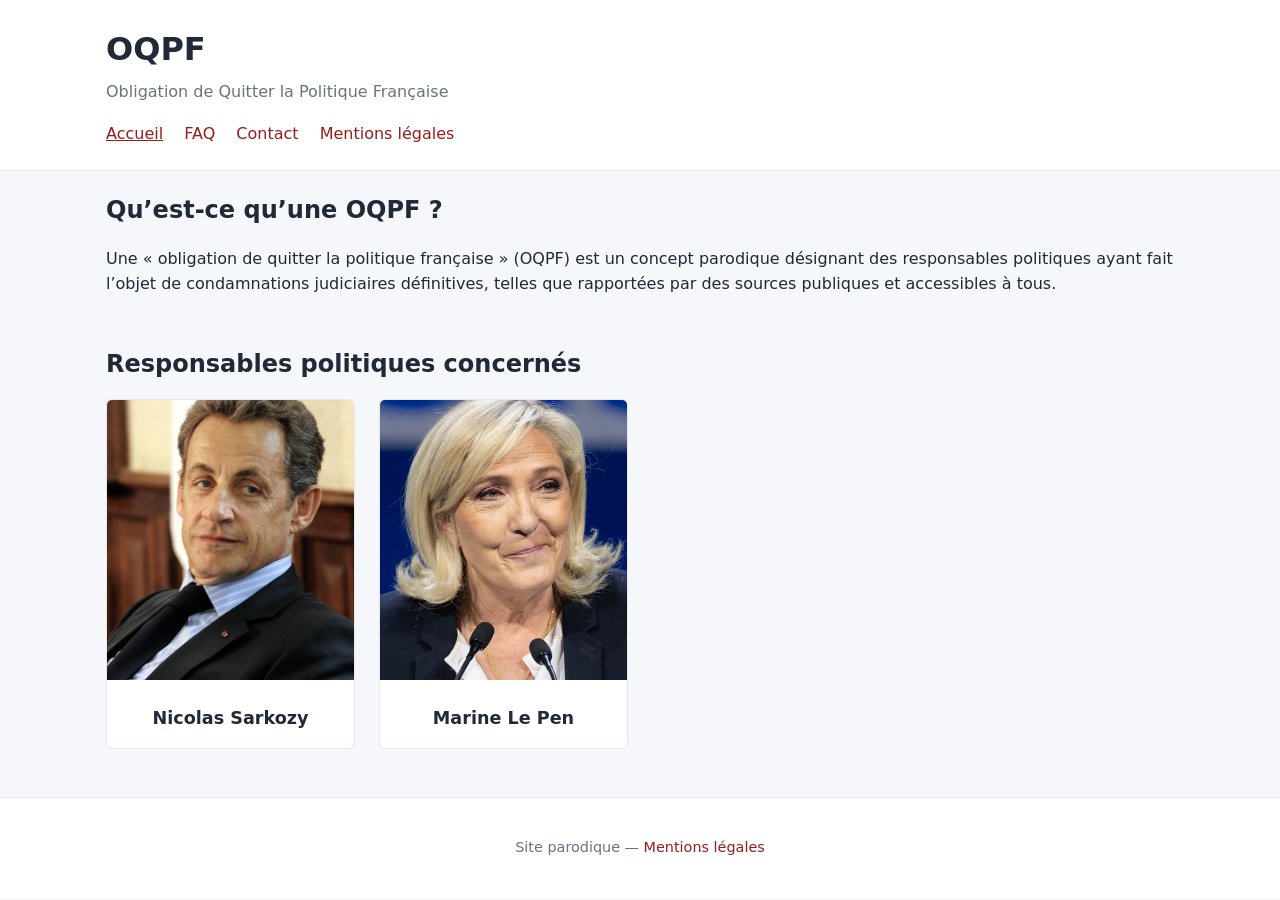
<file: index.html>
﻿<!DOCTYPE html>
<html lang="fr">
<head>
    <meta charset="UTF-8">
    <title>OQPF</title>
    <meta name="viewport" content="width=device-width, initial-scale=1">
    <link rel="stylesheet" href="assets/css/style.css">
</head>
<body>

    <header class="site-header">
        <div class="container">
            <h1>OQPF</h1>
            <p class="subtitle">Obligation de Quitter la Politique Française</p>

            <nav class="main-nav">
                <a href="index.html" class="active">Accueil</a>
                <a href="faq.html">FAQ</a>
                <a href="contact.html">Contact</a>
                <a href="mentions-legales.html">Mentions légales</a>
            </nav>
        </div>
    </header>

    <main class="container">

        <section class="intro">
            <h2>Qu’est-ce qu’une OQPF&nbsp;?</h2>
            <p>
                Une « obligation de quitter la politique française » (OQPF) est un concept
                parodique désignant des responsables politiques ayant fait l’objet de
                condamnations judiciaires définitives, telles que rapportées par des sources
                publiques et accessibles à tous.
            </p>
        </section>

        <section class="gallery">
            <h2>Responsables politiques concernés</h2>

            <div class="card-grid">

                <a class="card" href="politiciens/nicolas-sarkozy.html">
                    <img src="assets/images/sarkozy.jpg" alt="Nicolas Sarkozy">
                    <div class="card-body">
                        <h3>Nicolas Sarkozy</h3>
                    </div>
                </a>

                <a class="card" href="politiciens/marine-le-pen.html">
                    <img src="assets/images/lepen.jpg" alt="Marine Le Pen">
                    <div class="card-body">
                        <h3>Marine Le Pen</h3>
                    </div>
                </a>

            </div>
        </section>

    </main>

    <footer class="site-footer">
        <div class="container">
            <p>
                Site parodique —
                <a href="mentions-legales.html">Mentions légales</a>
            </p>
        </div>
    </footer>

</body>
</html>
</file>
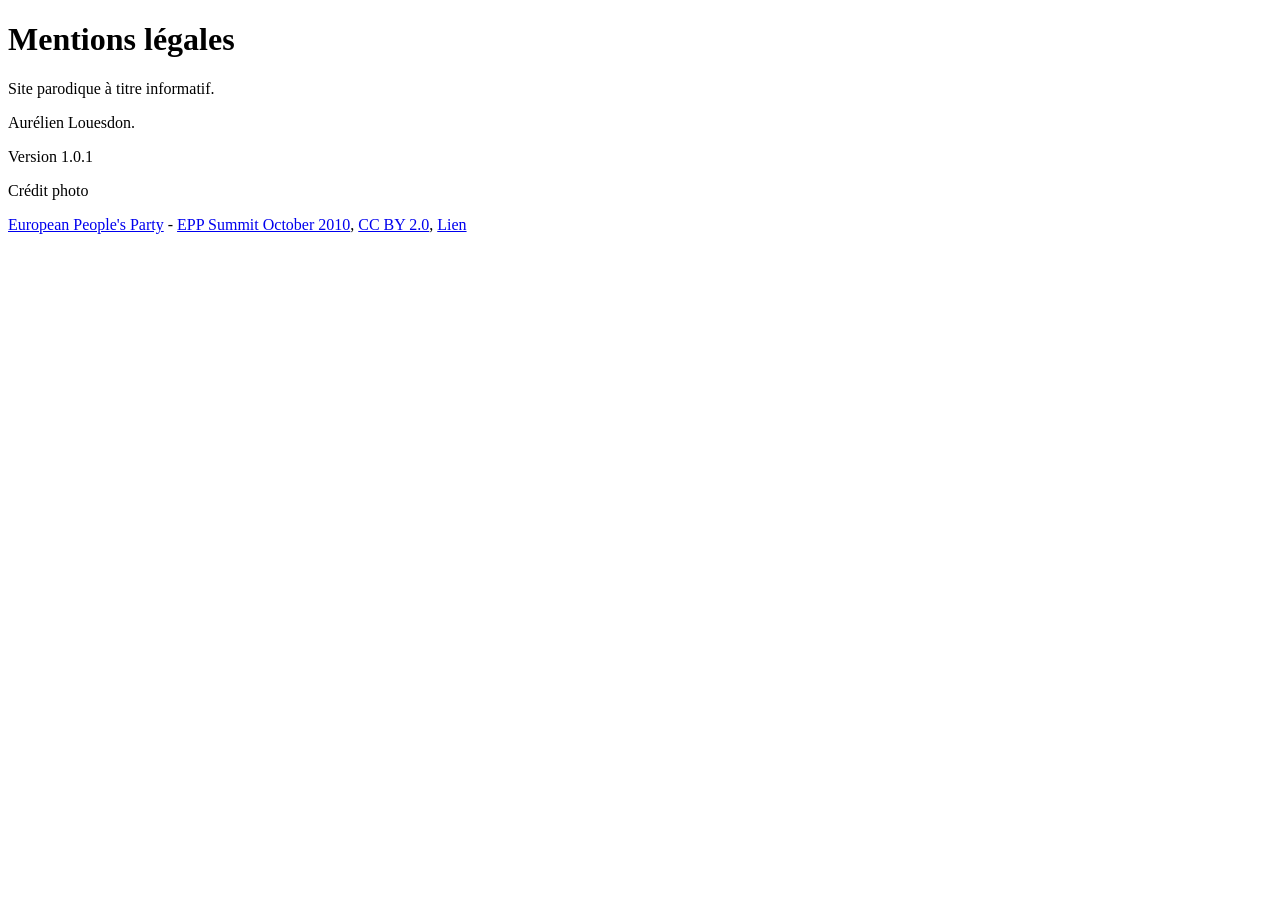
<file: mentions-legales.html>
<!DOCTYPE html>
<html lang="fr">
<head>
  <meta charset="UTF-8">
  <title>Mentions légales</title>
</head>
<body>

    <h1>Mentions légales</h1>


    <p>Site parodique à titre informatif.</p>
    <p>Aurélien Louesdon.</p>
    <p>Version 1.0.1</p>

    <p>Crédit photo</p>

    <a rel="nofollow" class="external text" href="https://www.flickr.com/photos/45198836@N04">European People's Party</a> - <a rel="nofollow" class="external text" href="https://www.flickr.com/photos/eppofficial/5123732314/">EPP Summit October 2010</a>, <a href="https://creativecommons.org/licenses/by/2.0" title="Creative Commons Attribution 2.0">CC BY 2.0</a>, <a href="https://commons.wikimedia.org/w/index.php?curid=12162667">Lien</a>

</body>
</html>
</file>
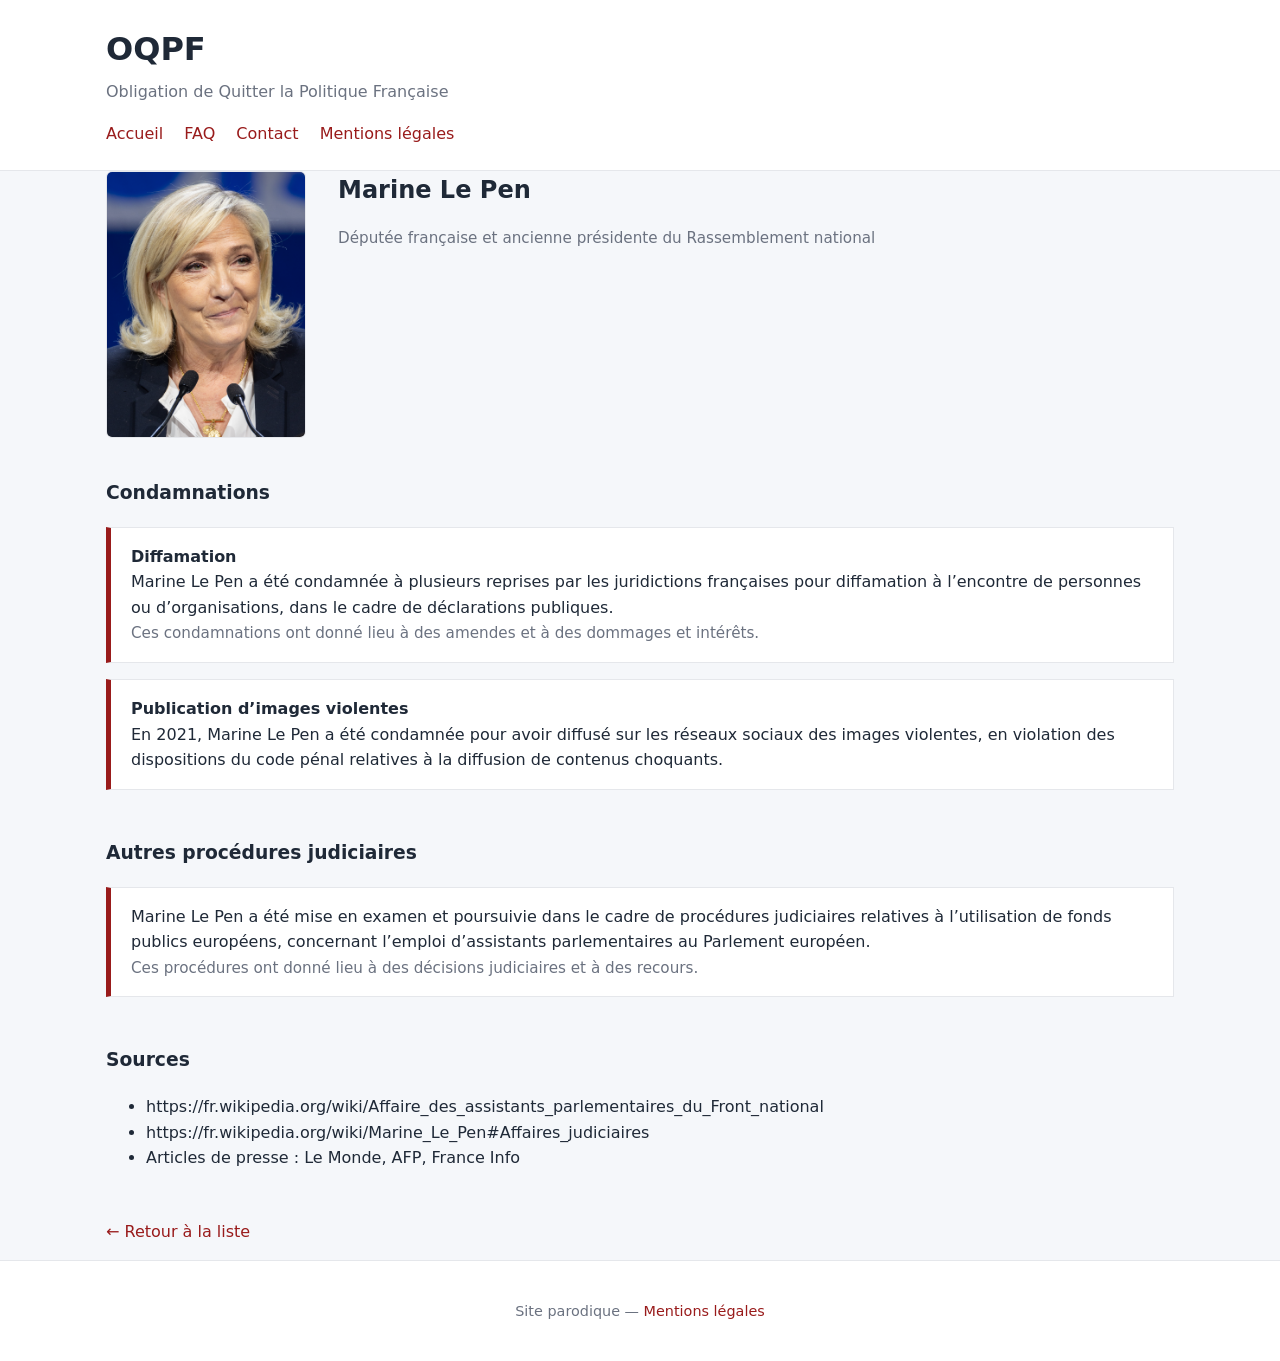
<file: politiciens/marine-le-pen.html>
﻿<!DOCTYPE html>
<html lang="fr">
<head>
    <meta charset="UTF-8">
    <title>Marine Le Pen – OQPF</title>
    <meta name="viewport" content="width=device-width, initial-scale=1">
    <link rel="stylesheet" href="../assets/css/style.css">
</head>
<body>

    <header class="site-header">
        <div class="container">
            <h1>OQPF</h1>
            <p class="subtitle">Obligation de Quitter la Politique Française</p>

            <nav class="main-nav">
                <a href="../index.html">Accueil</a>
                <a href="../faq.html">FAQ</a>
                <a href="../contact.html">Contact</a>
                <a href="../mentions-legales.html">Mentions légales</a>
            </nav>
        </div>
    </header>

    <main class="container">

        <!-- Identification -->
        <section class="profile-header">
            <div class="profile-photo">
                <img src="../assets/images/lepen.jpg" alt="Marine Le Pen">
            </div>

            <div>
                <h2>Marine Le Pen</h2>
                <p class="text-muted">
                    Députée française et ancienne présidente du Rassemblement national
                </p>
            </div>
        </section>

        <!-- Détail des condamnations -->
        <section>
            <h3>Condamnations</h3>

            <ul class="facts-list">

                <li>
                    <strong>Diffamation</strong><br>
                    Marine Le Pen a été condamnée à plusieurs reprises par les juridictions françaises
                    pour diffamation à l’encontre de personnes ou d’organisations, dans le cadre
                    de déclarations publiques.<br>
                    <span class="text-muted">
                        Ces condamnations ont donné lieu à des amendes et à des dommages et intérêts.
                    </span>
                </li>

                <li>
                    <strong>Publication d’images violentes</strong><br>
                    En 2021, Marine Le Pen a été condamnée pour avoir diffusé sur les réseaux sociaux
                    des images violentes, en violation des dispositions du code pénal relatives à
                    la diffusion de contenus choquants.<br>
                </li>

            </ul>
        </section>

        <!-- Autres procédures -->
        <section>
            <h3>Autres procédures judiciaires</h3>

            <ul class="facts-list">
                <li>
                    Marine Le Pen a été mise en examen et poursuivie dans le cadre de procédures
                    judiciaires relatives à l’utilisation de fonds publics européens, concernant
                    l’emploi d’assistants parlementaires au Parlement européen.
                    <br>
                    <span class="text-muted">
                        Ces procédures ont donné lieu à des décisions judiciaires et à des recours.
                    </span>
                </li>
            </ul>
        </section>

        <!-- Sources -->
        <section>
            <h3>Sources</h3>
            <ul>
                <li>https://fr.wikipedia.org/wiki/Affaire_des_assistants_parlementaires_du_Front_national</li>
                <li>https://fr.wikipedia.org/wiki/Marine_Le_Pen#Affaires_judiciaires</li>
                <li>Articles de presse : Le Monde, AFP, France Info</li>
            </ul>
        </section>

        <!-- Retour -->
        <p>
            <a href="../index.html">← Retour à la liste</a>
        </p>

    </main>

    <footer class="site-footer">
        <div class="container">
            <p>
                Site parodique —
                <a href="../mentions-legales.html">Mentions légales</a>
            </p>
        </div>
    </footer>

</body>
</html>
</file>
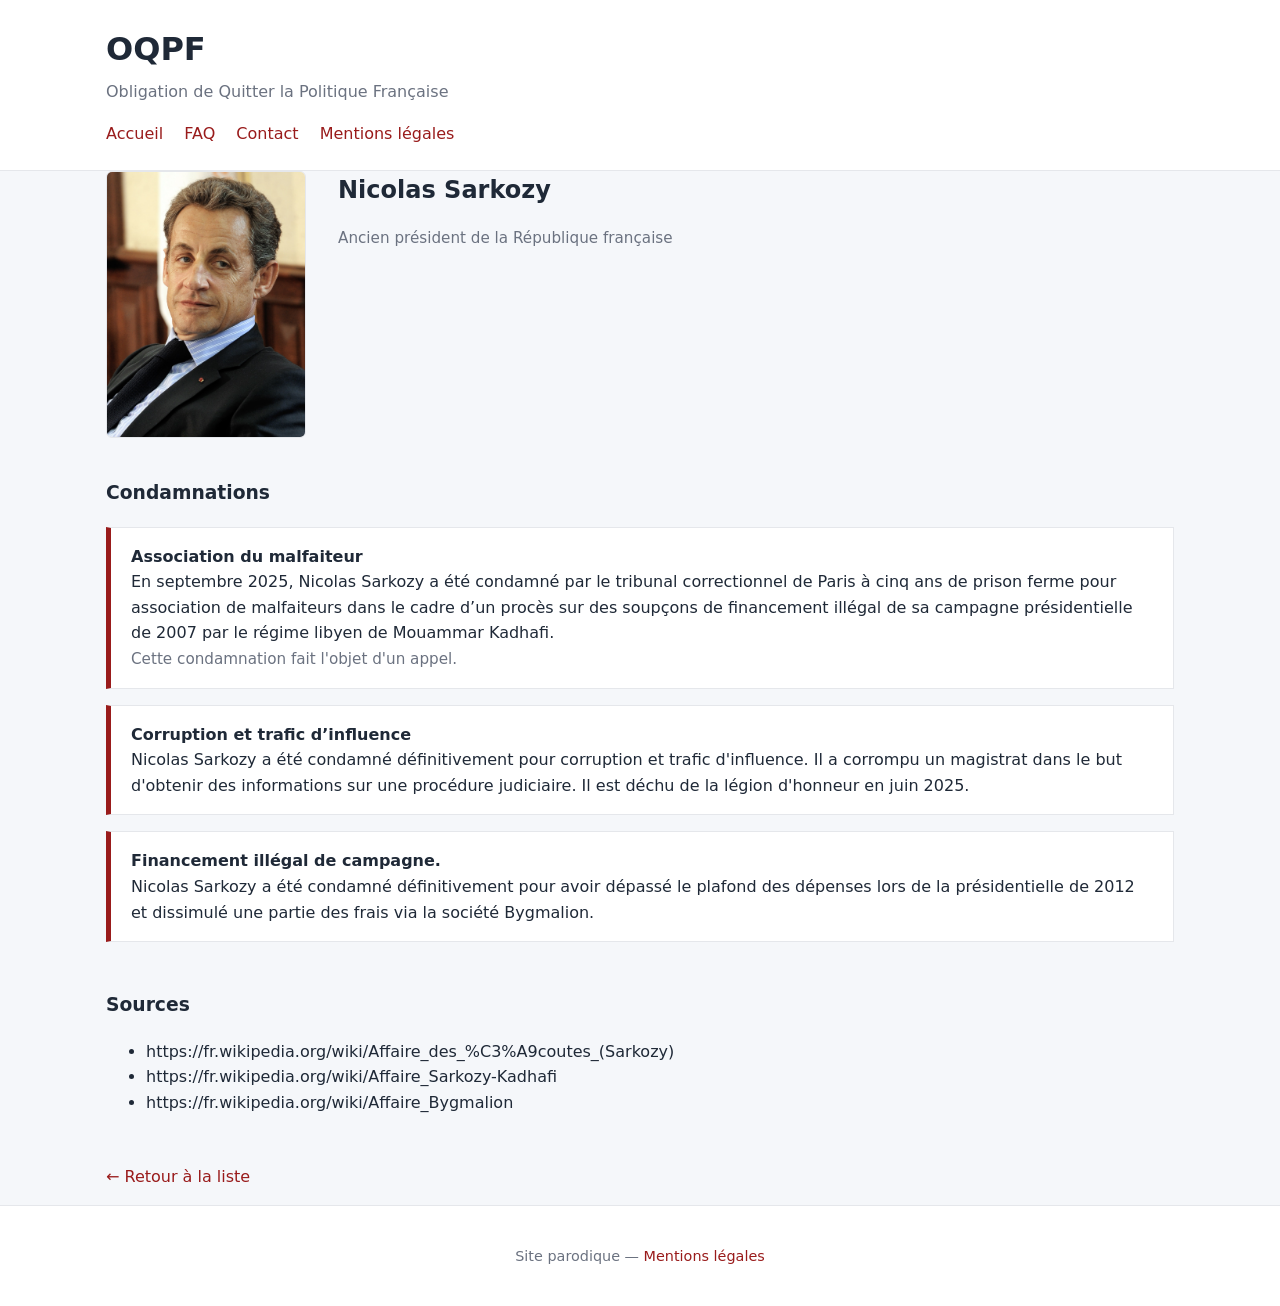
<file: politiciens/nicolas-sarkozy.html>
﻿<!DOCTYPE html>
<html lang="fr">
<head>
    <meta charset="UTF-8">
    <title>Nicolas Sarkozy – OQPF</title>
    <meta name="viewport" content="width=device-width, initial-scale=1">
    <link rel="stylesheet" href="../assets/css/style.css">
</head>
<body>

    <header class="site-header">
        <div class="container">
            <h1>OQPF</h1>
            <p class="subtitle">Obligation de Quitter la Politique Française</p>

            <nav class="main-nav">
                <a href="../index.html">Accueil</a>
                <a href="../faq.html">FAQ</a>
                <a href="../contact.html">Contact</a>
                <a href="../mentions-legales.html">Mentions légales</a>
            </nav>
        </div>
    </header>

    <main class="container">

        <!-- Identification -->
        <section class="profile-header">
            <div class="profile-photo">
                <img src="../assets/images/sarkozy.jpg" alt="Nicolas Sarkozy">
            </div>

            <div>
                <h2>Nicolas Sarkozy</h2>
                <p class="text-muted">
                    Ancien président de la République française
                </p>
            </div>
        </section>

        <!-- Détail des condamnations -->
        <section>
            <h3>Condamnations</h3>

            <ul class="facts-list">
                <li>
                    <strong>Association du malfaiteur</strong><br>
                    En septembre 2025, Nicolas Sarkozy a été condamné par le tribunal correctionnel de Paris à cinq ans de prison ferme pour association de malfaiteurs
                    dans le cadre d’un procès sur des soupçons de financement illégal de sa campagne présidentielle de 2007 par le régime libyen de Mouammar Kadhafi.<br>
                    <span class="text-muted">
                        Cette condamnation fait l'objet d'un appel.
                    </span>
                </li>

                <li>
                    <strong>Corruption et trafic d’influence</strong><br>
                    Nicolas Sarkozy a été condamné définitivement pour corruption et trafic d'influence. Il a corrompu un magistrat dans le but d'obtenir des informations
                    sur une procédure judiciaire. Il est déchu de la légion d'honneur en juin 2025.<br>
                </li>

                <li>
                    <strong>Financement illégal de campagne.</strong><br>
                    Nicolas Sarkozy a été condamné définitivement pour avoir dépassé le plafond des dépenses lors de la présidentielle de 2012 et dissimulé une partie des frais via la société Bygmalion.<br>
                </li>
            </ul>
        </section>

        <!-- Sources -->
        <section>
            <h3>Sources</h3>
            <ul>
                <li>https://fr.wikipedia.org/wiki/Affaire_des_%C3%A9coutes_(Sarkozy)</li>
                <li>https://fr.wikipedia.org/wiki/Affaire_Sarkozy-Kadhafi</li>
                <li>https://fr.wikipedia.org/wiki/Affaire_Bygmalion</li>
            </ul>
        </section>

        <!-- Retour -->
        <p>
            <a href="../index.html">← Retour à la liste</a>
        </p>

    </main>

    <footer class="site-footer">
        <div class="container">
            <p>
                Site parodique —
                <a href="../mentions-legales.html">Mentions légales</a>
            </p>
        </div>
    </footer>

</body>
</html>
</file>
<file: assets/css/style.css>
/* =========================
   Variables (charte graphique)
   ========================= */

:root {
    --bg-main: #f5f7fa;
    --bg-card: #ffffff;
    --text-main: #1f2937;
    --text-muted: #6b7280;
    --accent: #991b1b;
    --border-light: #e5e7eb;
}

/* =========================
   Base
   ========================= */

* {
    box-sizing: border-box;
}

body {
    margin: 0;
    font-family: system-ui, -apple-system, BlinkMacSystemFont, "Segoe UI", sans-serif;
    background-color: var(--bg-main);
    color: var(--text-main);
    line-height: 1.6;
}

a {
    color: var(--accent);
    text-decoration: none;
}

    a:hover {
        text-decoration: underline;
    }

/* =========================
   Layout
   ========================= */

.container {
    max-width: 1100px;
    margin: 0 auto;
    padding: 0 1rem;
}

/* =========================
   Header
   ========================= */

.site-header {
    background-color: #ffffff;
    border-bottom: 1px solid var(--border-light);
    padding: 1.5rem 0;
}

    .site-header h1 {
        margin: 0;
        font-size: 2rem;
    }

.subtitle {
    margin: 0.25rem 0 1rem;
    color: var(--text-muted);
}

.main-nav a {
    margin-right: 1rem;
    font-weight: 500;
}

    .main-nav a.active {
        text-decoration: underline;
    }

/* =========================
   Sections
   ========================= */

main {
    padding: 2rem 0;
}

section {
    margin-bottom: 3rem;
}

    section h2 {
        margin-bottom: 1rem;
        font-size: 1.5rem;
    }

/* =========================
   Galerie / cartes
   ========================= */

.card-grid {
    display: grid;
    grid-template-columns: repeat(auto-fill, minmax(220px, 1fr));
    gap: 1.5rem;
}

.card {
    background-color: var(--bg-card);
    border: 1px solid var(--border-light);
    border-radius: 6px;
    overflow: hidden;
    transition: transform 0.15s ease, box-shadow 0.15s ease;
}

    .card:hover {
        transform: translateY(-4px);
        box-shadow: 0 8px 20px rgba(0,0,0,0.08);
    }

    .card img {
        width: 100%;
        height: 280px;
        object-fit: cover;
    }

.card-body {
    padding: 1rem;
    text-align: center;
}

    .card-body h3 {
        margin: 0;
        font-size: 1.1rem;
        color: var(--text-main);
    }

/* =========================
   Footer
   ========================= */

.site-footer {
    background-color: #ffffff;
    border-top: 1px solid var(--border-light);
    padding: 1.5rem 0;
    text-align: center;
    color: var(--text-muted);
    font-size: 0.9rem;
}

/* =========================
   Pages politiciens
   ========================= */

.profile-header {
    display: grid;
    grid-template-columns: 200px 1fr;
    gap: 2rem;
    align-items: start;
    margin-bottom: 2.5rem;
}

.profile-photo {
    width: 200px;
    aspect-ratio: 3 / 4;
    overflow: hidden;
    border-radius: 6px;
    border: 1px solid var(--border-light);
    background-color: #fff;
}

    .profile-photo img {
        width: 100%;
        height: 100%;
        object-fit: cover;
    }

.profile-header h2 {
    margin-top: 0;
}

.facts-list {
    list-style: none;
    padding-left: 0;
    margin: 0;
}

    .facts-list li {
        background-color: #ffffff;
        border: 1px solid var(--border-light);
        border-left: 5px solid var(--accent);
        padding: 1rem 1.25rem;
        margin-bottom: 1rem;
    }

.text-muted {
    color: var(--text-muted);
    font-size: 0.95rem;
}

/* Responsive */
@media (max-width: 700px) {
    .profile-header {
        grid-template-columns: 1fr;
    }

    .profile-photo {
        margin: 0 auto;
    }
}
</file>
